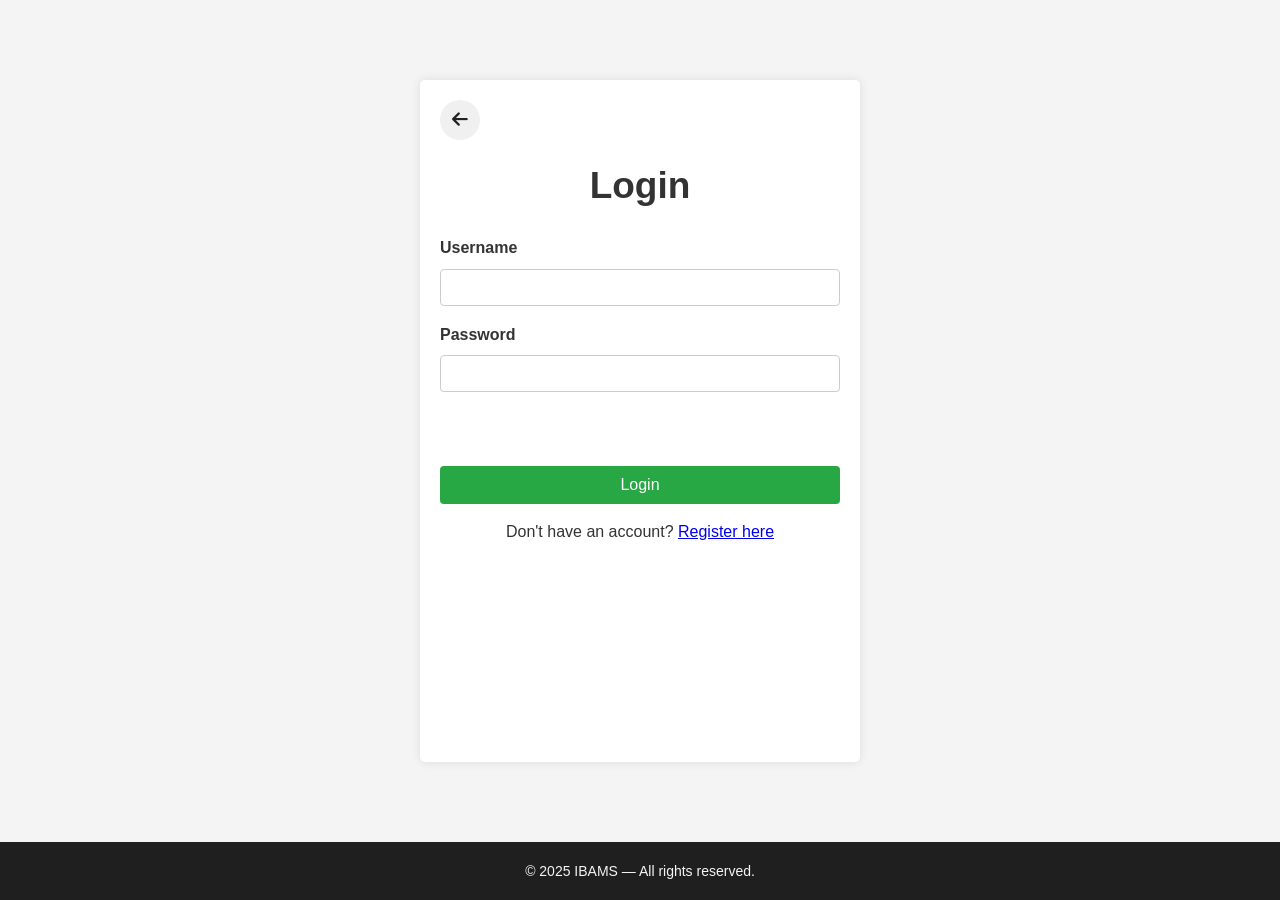
<file: login/logins.html>
<!DOCTYPE html>
<html lang="en">
<head>
    <meta charset="UTF-8">
    <link rel="stylesheet" href="logins.css">
    <link rel="stylesheet" href="https://cdnjs.cloudflare.com/ajax/libs/font-awesome/6.5.0/css/all.min.css">
    <link rel="stylesheet" href="/assets/css/password-validator.css">
    <link rel="stylesheet" href="/assets/css/site.css">
    <meta name="viewport" content="width=device-width, initial-scale=1.0">
    <title>Login in</title>
</head>
<body>
    <div class="login-container">
        <a href="/index.html" class="back-btn" title="Back to Home">
            <i class="fa-solid fa-arrow-left"></i>
        </a>
        <h2>Login </h2>
        <form action="dashboard.html" method="post" class="login-form">
            <label for="username">Username</label>
            <input type="text" id="username" name="username" required>
            <br>
            <label for="password">Password</label>
            <input type="password" id="password" name="password" required>
            <div id="password-feedback" aria-live="polite" class="password-feedback">
                <ul class="pw-checklist">
                    <li data-check="length"><span class="icon">✖</span> At least 6 characters</li>
                    <li data-check="upper"><span class="icon">✖</span> Uppercase letter</li>
                    <li data-check="lower"><span class="icon">✖</span> Lowercase letter</li>
                    <li data-check="number"><span class="icon">✖</span> Number</li>
                    <li data-check="special"><span class="icon">✖</span> Special character</li>
                </ul>
            </div>
            <br>
            <button type="submit" id="login-btn">Login</button>
        </form>
    <p>Don't have an account? <a href="/register/registration.html">Register here</a></p>
    </div>


    <script src="/assets/js/password-validator.js"></script>
    <script src="logins.js"></script>
    <script src="/assets/js/profile.js"></script>
        <footer class="site-footer">
            <div class="container">© 2025 IBAMS — All rights reserved.</div>
        </footer>
</body>
</html>
</file>
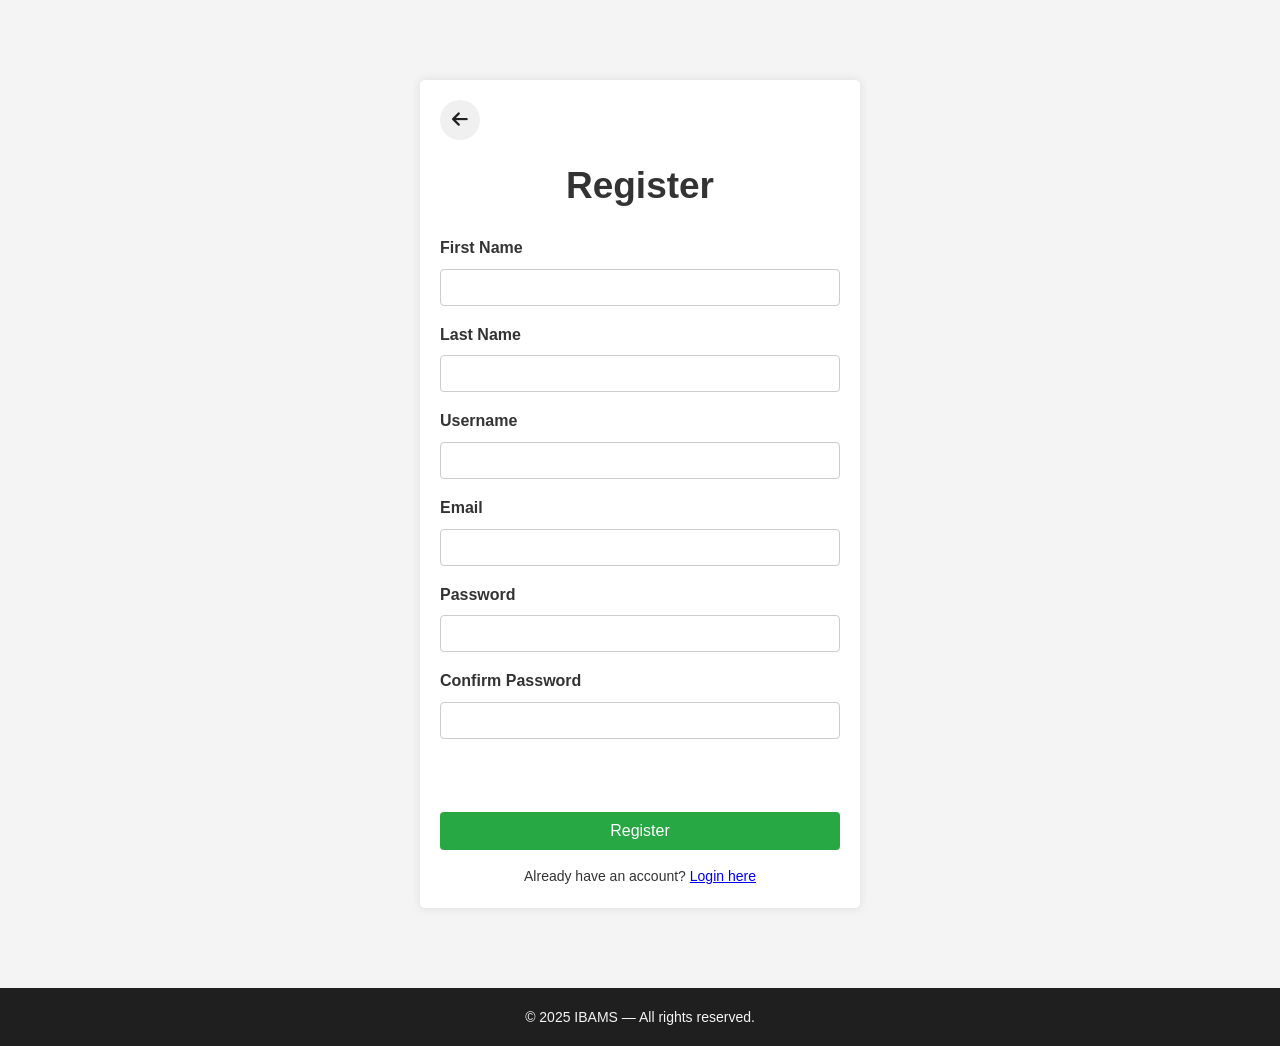
<file: register/registration.html>
<!DOCTYPE html>
<html lang="en">
<head>
    <meta charset="UTF-8">
    <link rel="stylesheet" href="registration.css">
    <link rel="stylesheet" href="https://cdnjs.cloudflare.com/ajax/libs/font-awesome/6.5.0/css/all.min.css">
    <link rel="stylesheet" href="/assets/css/password-validator.css">
    <link rel="stylesheet" href="/assets/css/site.css">
    <meta name="viewport" content="width=device-width, initial-scale=1.0">
    <title>Register form</title>
</head>
<body>
    <div class="reg-container">
        <a href="/index.html" class="back-btn" title="Back to Home">
            <i class="fa-solid fa-arrow-left"></i>
        </a>
        <h2>Register</h2>
        <form action="welcome.html" method="post" class="reg-form">
            <label for="firstname">First Name</label>
            <input type="text" id="firstname" name="firstname" required>
            <br>
            <label for="lastname">Last Name</label>
            <input type="text" id="lastname" name="lastname" required>
            <br>
            <label for="username">Username</label>
            <input type="text" id="username" name="username" required>
            <br>
            <label for="email">Email</label>
            <input type="email" id="email" name="email" required>
            <br>
            <label for="password">Password</label>
            <input type="password" id="password" name="password" required>
            <br>
            <label for="confirm-password">Confirm Password</label>
            <input type="password" id="confirm-password" name="confirm-password" required>

            <div id="password-feedback" aria-live="polite" class="password-feedback">
                <ul class="pw-checklist">
                    <li data-check="length"><span class="icon">✖</span> At least 6 characters</li>
                    <li data-check="upper"><span class="icon">✖</span> Uppercase letter</li>
                    <li data-check="lower"><span class="icon">✖</span> Lowercase letter</li>
                    <li data-check="number"><span class="icon">✖</span> Number</li>
                    <li data-check="special"><span class="icon">✖</span> Special character</li>
                    <li data-check="match"><span class="icon">✖</span> Passwords match</li>
                </ul>
            </div>
            <br>
            <button type="submit" id="register-btn">Register</button>
        </form>
     

    <script src="/assets/js/password-validator.js"></script>
    <script src="registration.js"></script>
    <script src="/assets/js/profile.js"></script>
    <script src="/assets/js/nav-offset.js"></script>
    <script src="/assets/js/cart-badge.js"></script>
    <script src="/assets/js/cart-notify.js"></script>
    
    <p>Already have an account? <a href="/login/logins.html">Login here</a></p>
    </div>
    <footer class="site-footer">
       <div class="container">© 2025 IBAMS — All rights reserved.</div>
        </footer>
</body>
</html>
</file>
<file: login/logins.css>
*{
    padding: 0;
    margin: 0;  
}

body {
    font-family: Arial, sans-serif;
    background: #f4f4f4;
    color: #333;
    line-height: 1.6;
}

.login-container {
    justify-items: center;
    width: 400px;
    margin: 80px auto;
    padding: 20px;
    background: #fff;
    box-shadow: 0 0 10px rgba(0,0,0,0.1);
    border-radius: 5px;
}
.login-container h2 {
    text-align: center;
    font-size: 37px;
    margin-bottom: 20px;
}
.login-container input[type="text"],
.login-container input[type="password"] {
    width: 100%;
    padding: 10px;
    margin: 8px 0 16px 0;
    border: 1px solid #ccc;
    border-radius: 4px;
    box-sizing: border-box;
}

.login-container label {
    margin-bottom: 5px;
    font-weight: bold;
}

.login-container button {
    width: 100%;
    margin: 20px 0 0 0;
    padding: 10px;
    background: #28a745;
    color: #fff;
    border: none;
    border-radius: 4px;
    cursor: pointer;
    font-size: 16px;
}

.login-container button:hover {
    background: #218838;
}

.login-container p {
    text-align: center;
    margin-top: 15px;
}


.password-feedback {
    font-size: 0.9rem;
    margin: 6px 0;
    color: #b00; 
    max-height: 0;
    overflow: hidden;
    transition: max-height 180ms ease, opacity 180ms ease;
    opacity: 0;
}
.password-feedback.visible {
    max-height: 200px; 
    opacity: 1;
}
.password-feedback.success {
    color: #0a0;
}

.password-feedback div { margin: 3px 0; }


.pw-checklist {
    list-style: none;
    padding-left: 0;
    margin: 0;
}
.pw-checklist li {
    display: flex;
    align-items: center;
    gap: 8px;
    font-size: 0.92rem;
    color: #b00;
}
.pw-checklist li.valid {
    color: #0a0;
}
.pw-checklist .icon {
    display: inline-block;
    width: 18px;
    text-align: center;
    font-weight: bold;
}
.pw-checklist li.valid .icon { content: '✔'; }


.back-btn {
  display: inline-flex;
  align-items: center;
  justify-content: center;
  width: 40px;
  height: 40px;
  background: #f0f0f0;
  color: #222;
  border-radius: 50%;
  text-decoration: none;
  font-size: 18px;
  transition: background 0.2s ease, color 0.2s ease;
  margin-bottom: 16px;
}

.back-btn:hover {
  background: #ddd;
  color: #000;
}
</file>
<file: assets/css/password-validator.css>
.password-feedback {
    font-size: 0.9rem;
    margin: 6px 0;
    color: #b00; 
    max-height: 0;
    overflow: hidden;
    transition: max-height 180ms ease, opacity 180ms ease;
    opacity: 0;
}
.password-feedback.visible {
    max-height: 220px; 
    opacity: 1;
}
.password-feedback.success {
    color: #0a0;
}

.pw-checklist {
    list-style: none;
    padding-left: 0;
    margin: 0;
}
.pw-checklist li {
    display: flex;
    align-items: center;
    gap: 8px;
    font-size: 0.92rem;
    color: #b00;
}
.pw-checklist li.valid {
    color: #0a0;
}
.pw-checklist .icon {
    display: inline-block;
    width: 18px;
    text-align: center;
    font-weight: bold;
}
</file>
<file: assets/css/site.css>
:root{ --footer-bg: #1f1f1f; --footer-fg: #f5f5f5; --footer-muted: #cfcfcf }

html, body {
  height: 100%;
}

body {
  display: flex;
  flex-direction: column;
  margin: 0;
  padding: 0;
}

body > * {
  flex-shrink: 0;
}

.content, .login-container, .reg-container {
  flex: 1 1 auto;
}

.site-footer{
  background: var(--footer-bg);
  color: var(--footer-fg);
  padding: 18px 12px;
  text-align: center;
  font-size: 14px;
  margin-top: auto;
}
.site-footer .container{ max-width: 1100px; margin: 0 auto; }
.site-footer a{ color: var(--footer-fg); text-decoration: underline; }
.site-footer small{ color: var(--footer-muted); display:block; margin-top:6px; }

/* ensure footer sits after content; pages already use .content with margins */
.u-hidden{ display: none !important; }
</file>
<file: register/registration.css>
*{
    padding: 0%;
    margin: 0 ;
}
body {
    font-family: Arial, sans-serif;
    background: #f4f4f4;
    color: #333;
    line-height: 1.6;
}

.reg-container{
    justify-items: center;
    width: 400px;
    margin: 80px auto;
    padding: 20px;
    background: #fff;
    box-shadow: 0 0 10px rgba(0,0,0,0.1);
    border-radius: 5px;
}

.reg-container h2 {
    text-align: center;
    font-size: 37px;
    margin-bottom: 20px;
}

.reg-container input[type="text"],
.reg-container input[type="password"],
.reg-container input[type="email"] {
    width: 100%;
    padding: 10px;
    margin: 8px 0 16px 0;
    border: 1px solid #ccc;
    border-radius: 4px;
    box-sizing: border-box;
}

.reg-container label {
    margin-bottom: 5px;
    font-weight: bold;
}   

.reg-container button {
    width: 100%;
    margin: 20px 0 0 0;
    padding: 10px;
    background: #28a745;
    color: #fff;
    border: none;
    border-radius: 4px;
    cursor: pointer;
    font-size: 16px;
}

.reg-container button:hover {
    background: #218838;
}

.reg-container p {
    text-align: center;
    margin-top: 15px;
    font-size: 14px;
}

.back-btn {
  display: inline-flex;
  align-items: center;
  justify-content: center;
  width: 40px;
  height: 40px;
  background: #f0f0f0;
  color: #222;
  border-radius: 50%;
  text-decoration: none;
  font-size: 18px;
  transition: background 0.2s ease, color 0.2s ease;
  margin-bottom: 16px;
}

.back-btn:hover {
  background: #ddd;
  color: #000;
}
</file>
